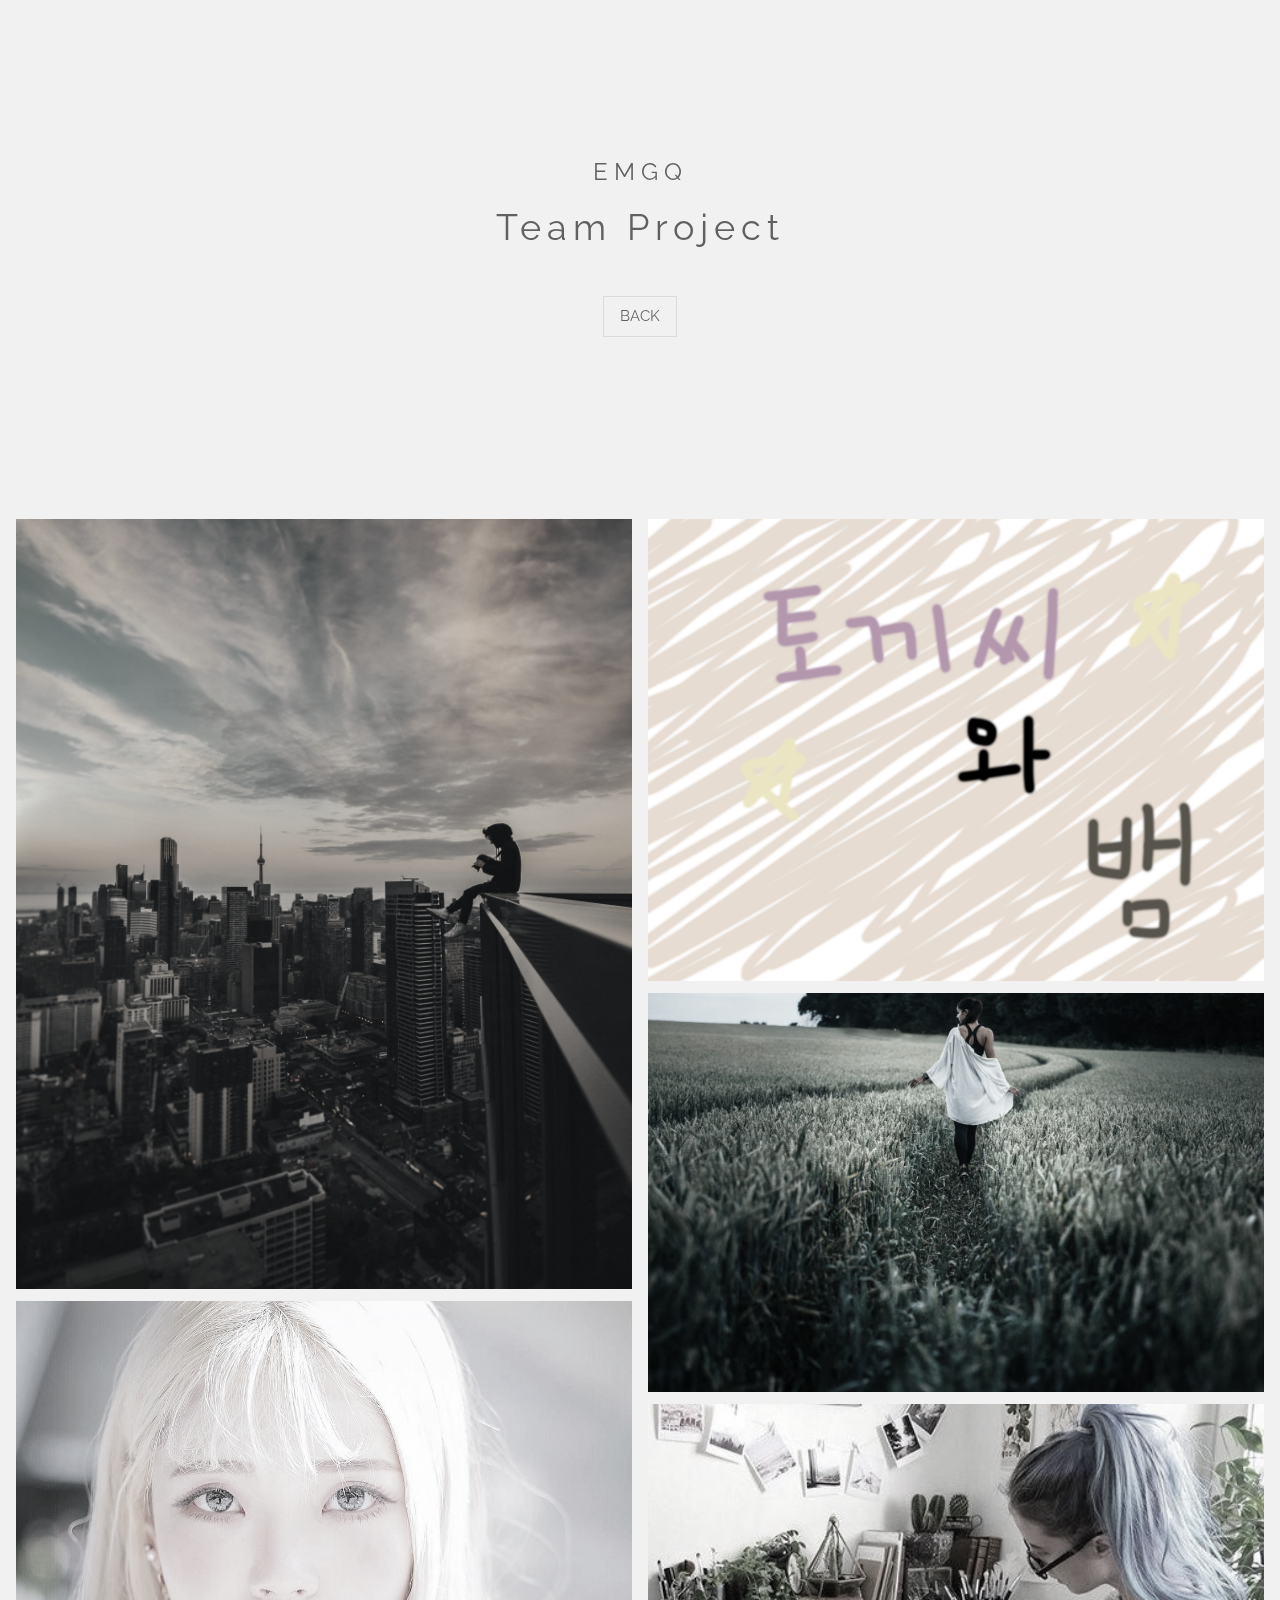
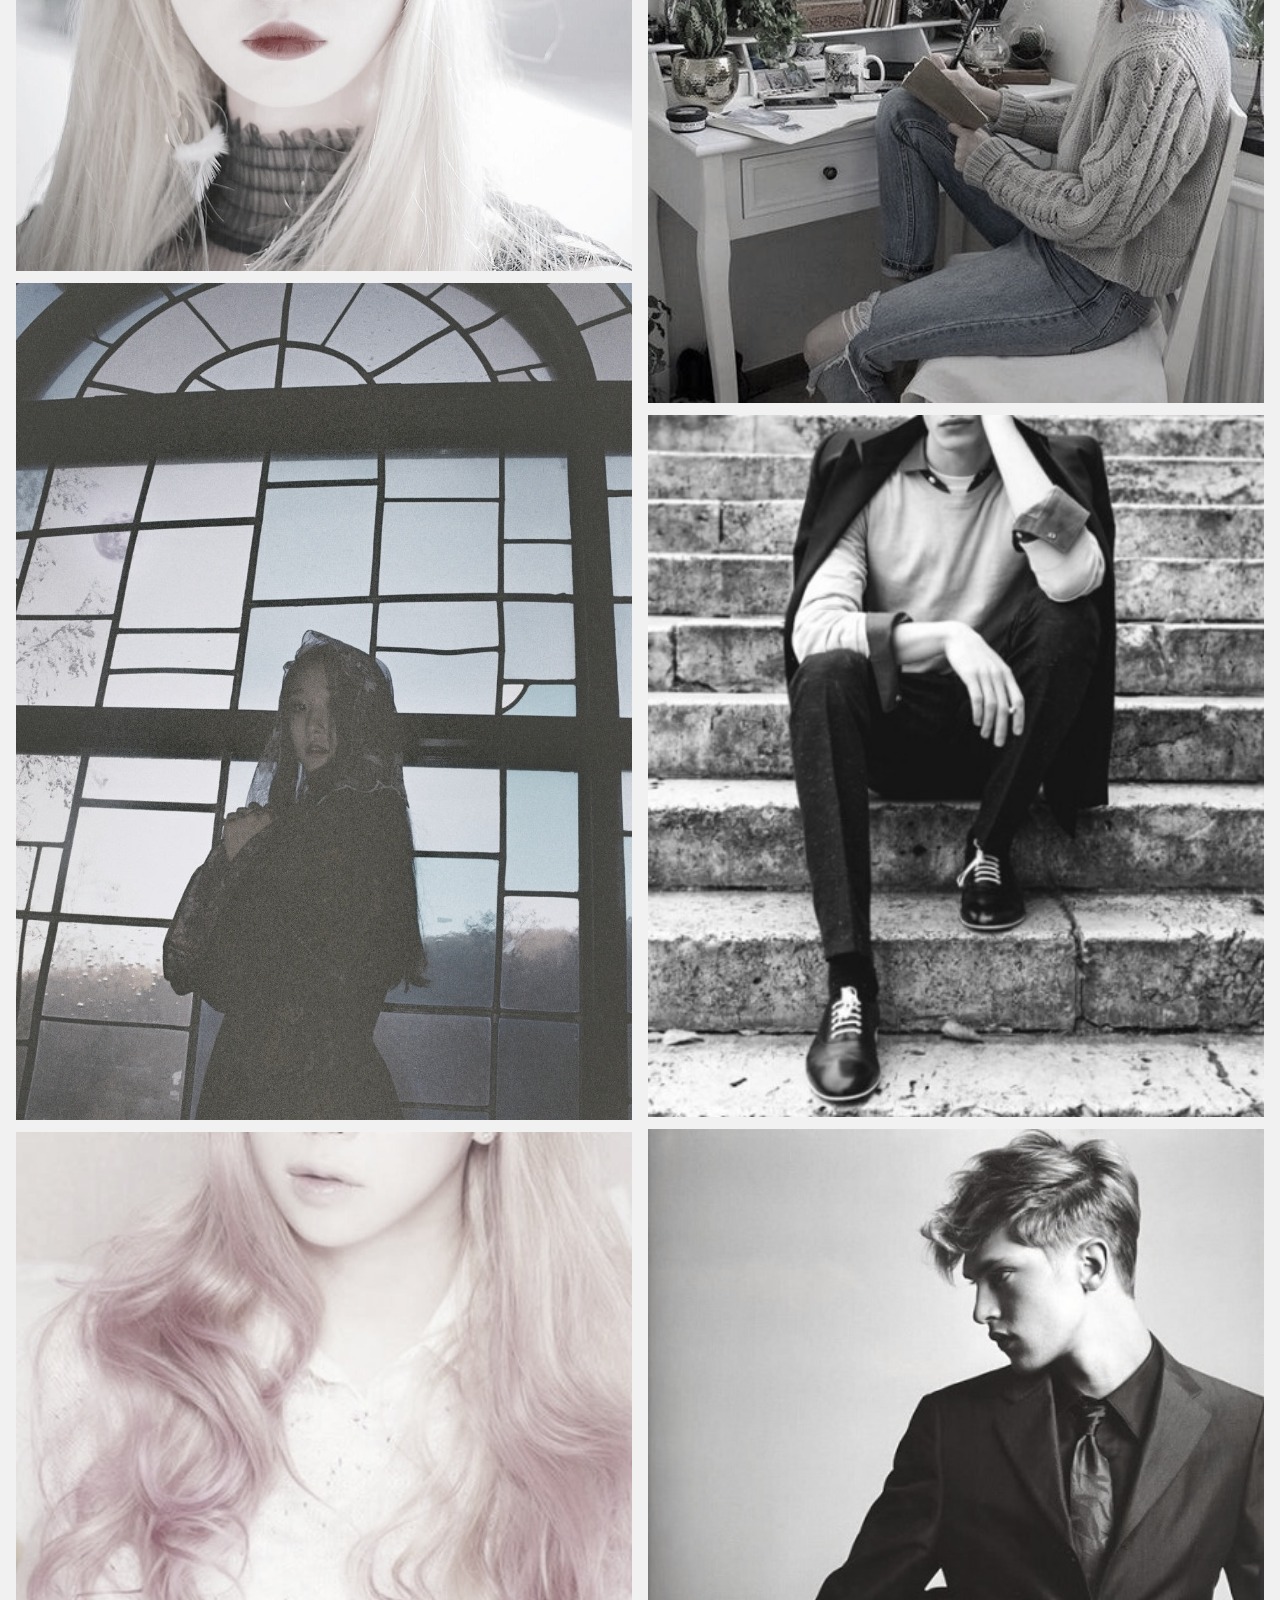
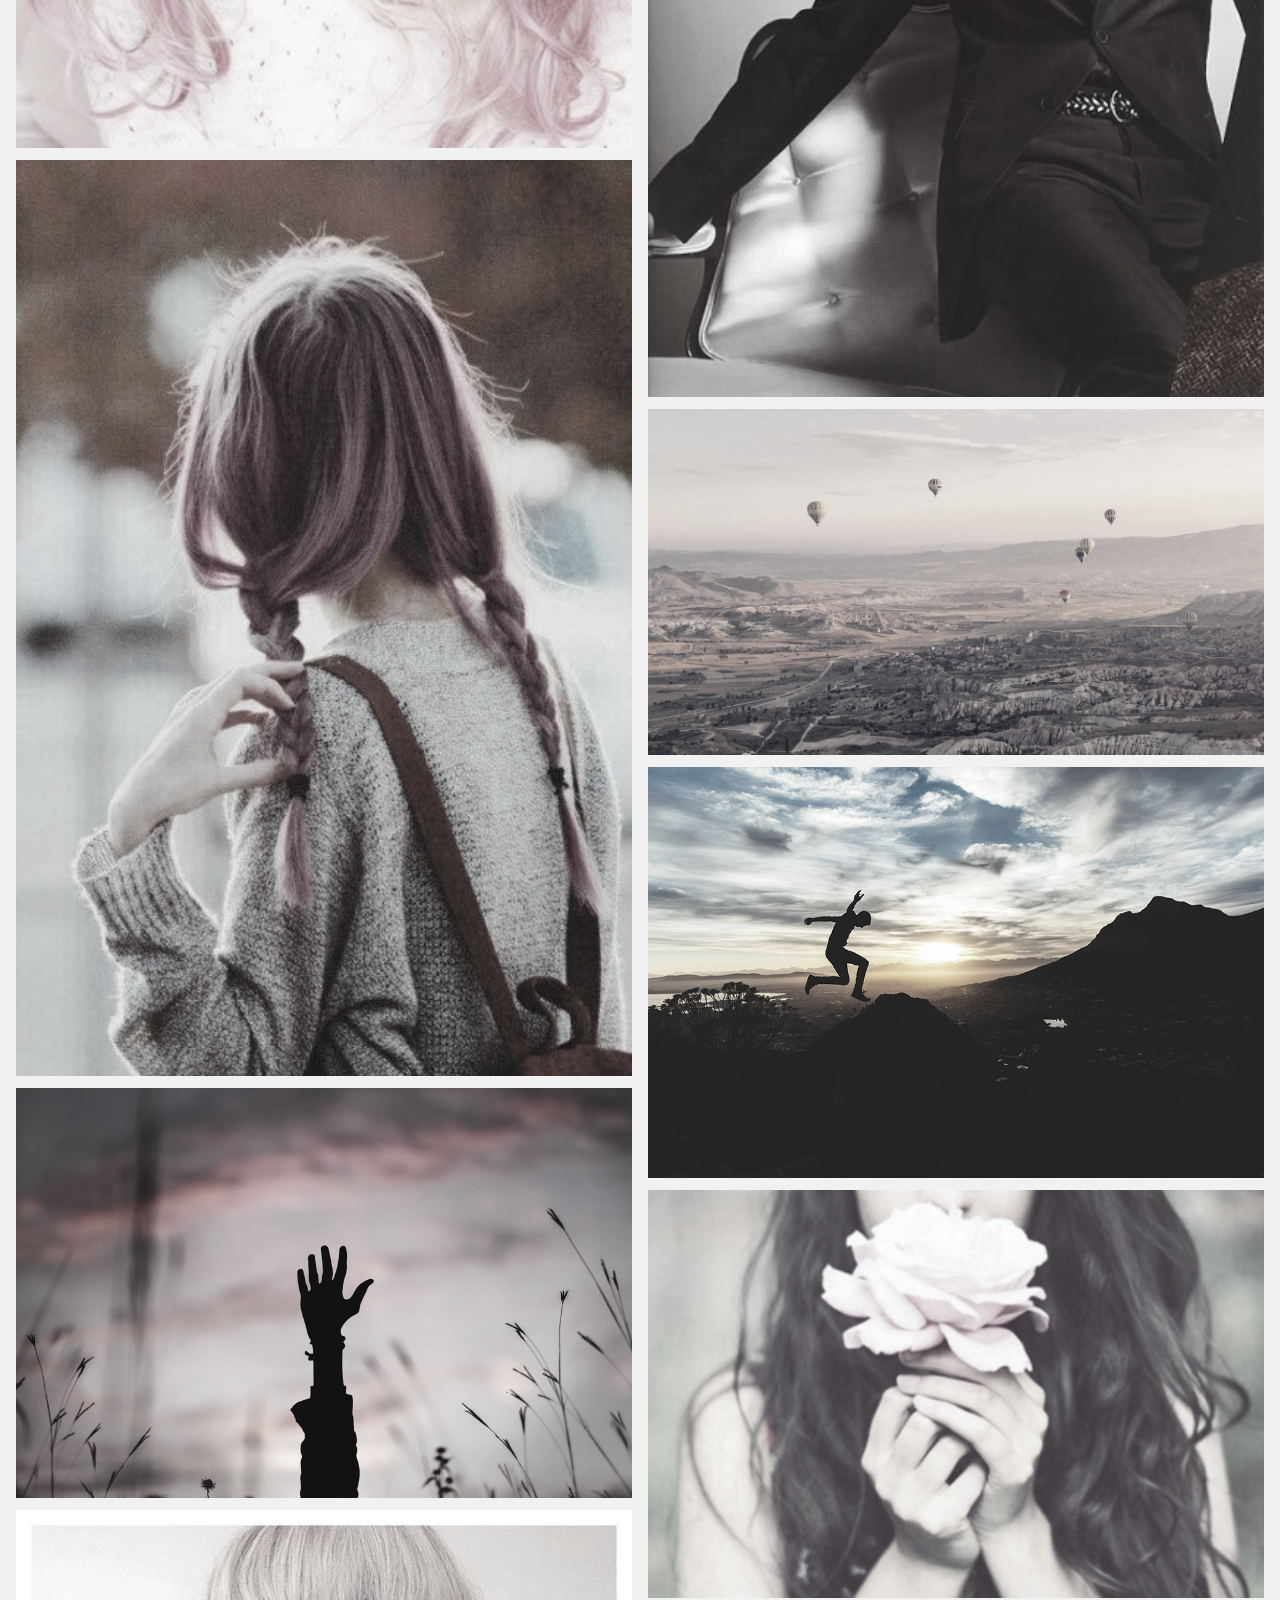
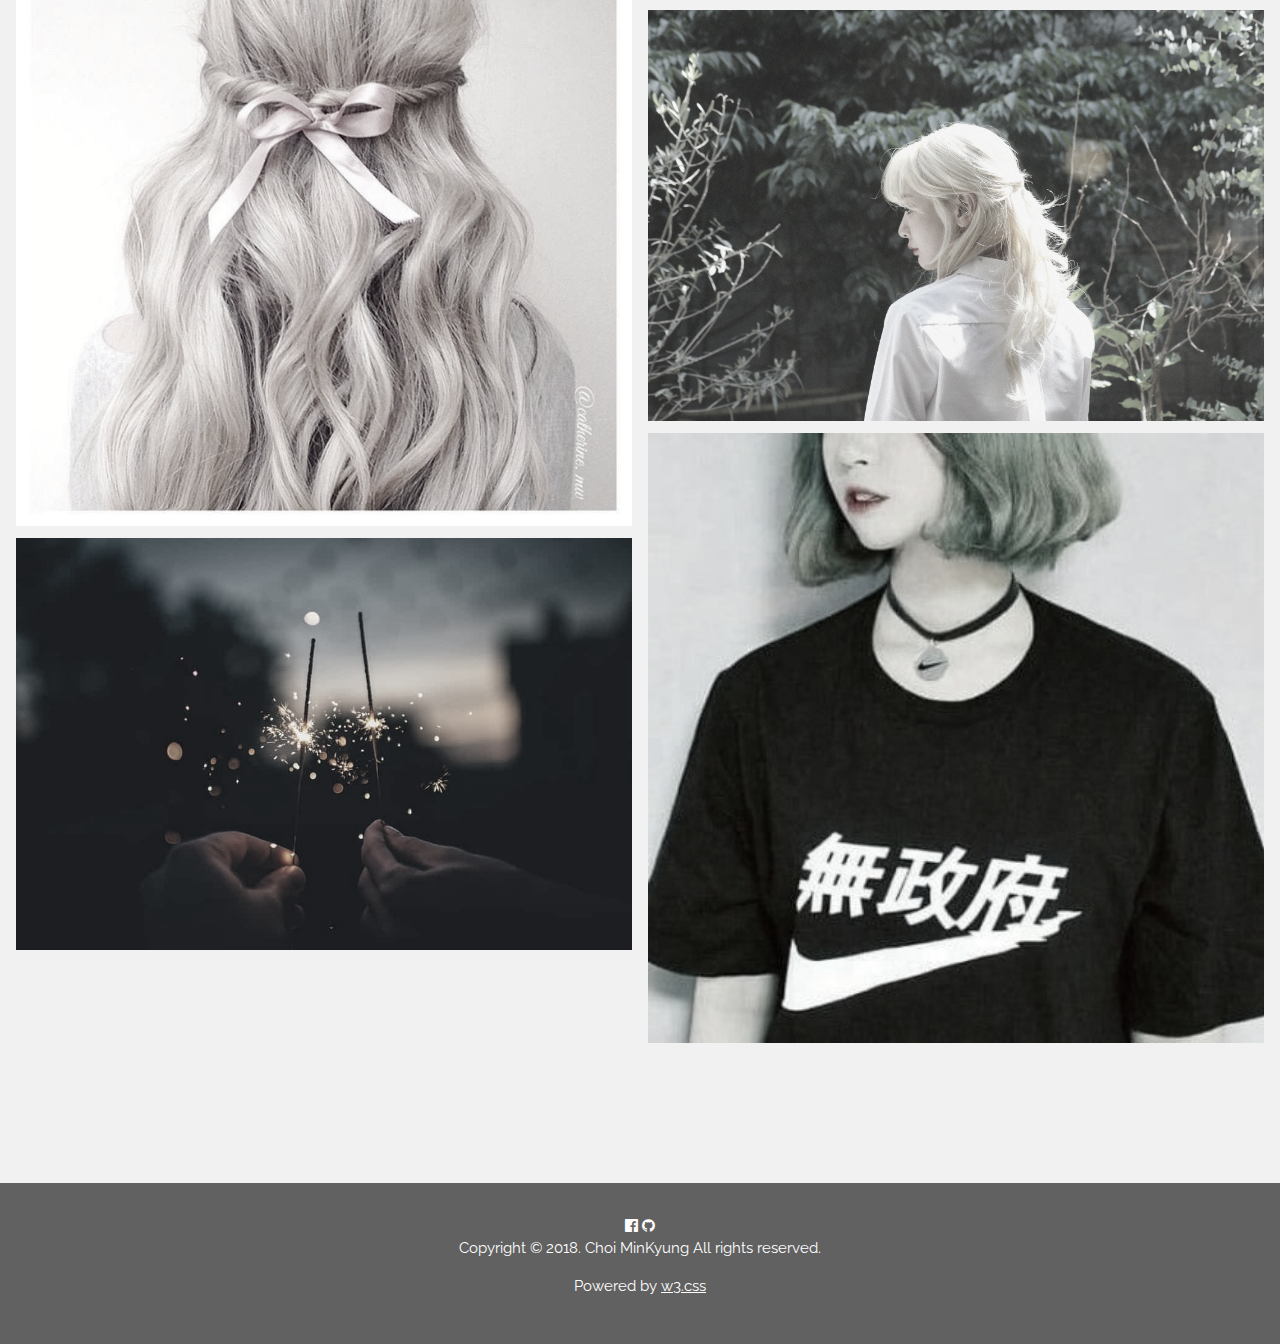
<file: team_project.html>
<!DOCTYPE html>
<html>
<title>W3.CSS Template</title>
<meta charset="UTF-8">
<meta name="viewport" content="width=device-width, initial-scale=1">
<link rel="stylesheet" href="https://www.w3schools.com/w3css/4/w3.css">
<link rel="stylesheet" href="https://fonts.googleapis.com/css?family=Raleway">
<link rel="stylesheet" href="https://cdnjs.cloudflare.com/ajax/libs/font-awesome/4.7.0/css/font-awesome.min.css">
<link rel="stylesheet" href="https://www.w3schools.com/w3css/4/w3.css">
<link rel="stylesheet" href="https://fonts.googleapis.com/css?family=Raleway">
<style>
    body,
    h1 {
        font-family: "Raleway", Arial, sans-serif
    }

    h1 {
        letter-spacing: 6px
    }

    .w3-row-padding img {
        margin-bottom: 12px
    }
</style>

<body class="w3-light-grey">

    <!-- !PAGE CONTENT! -->
    <div class="w3-content" style="max-width:1500px">

        <!-- Header -->
        <header class="w3-panel w3-center w3-opacity" style="padding:128px 16px">
            <h1 class="w3-xlarge">EMGQ</h1>
            <h1>Team Project</h1>

            <div class="w3-padding-32">
                <div class="w3-bar w3-border">
                    <a href="index.html" class="w3-bar-item w3-button">BACK</a>
                </div>
            </div>
        </header>

        <!-- Photo Grid -->
        <div class="w3-row-padding w3-grayscale" style="margin-bottom:128px">
            <div class="w3-half">
                <img src="image/1.jpg" style="width:100%" onclick="onClick(this)" alt="아주 예쁜 그림입니당">
                <img src="image/2.jpg" style="width:100%" onclick="onClick(this)" alt="아주 예쁜 그림입니당">
                <img src="image/3.jpg" style="width:100%" onclick="onClick(this)" alt="아주 예쁜 그림입니당">
                <img src="image/4.jpg" style="width:100%" onclick="onClick(this)" alt="아주 예쁜 그림입니당">
                <img src="image/5.jpeg" style="width:100%" onclick="onClick(this)" alt="아주 예쁜 그림입니당">
                <img src="image/6.jpg" style="width:100%" onclick="onClick(this)" alt="아주 예쁜 그림입니당">
                <img src="image/7.jpg" style="width:100%" onclick="onClick(this)" alt="아주 예쁜 그림입니당">
                <img src="image/9.jpg" style="width:100%" onclick="onClick(this)" alt="아주 예쁜 그림입니당">

            </div>

            <div class="w3-half">
                <a href = "image/동화.mp4">
                <img src="image/100.jpg" style="width:100%">
                </a>
                <img src="image/18.jpg" style="width:100%" onclick="onClick(this)" alt="아주 예쁜 그림입니당">
                <img src="image/17.jpg" style="width:100%" onclick="onClick(this)" alt="아주 예쁜 그림입니당">
                <img src="image/16.jpg" style="width:100%" onclick="onClick(this)" alt="아주 예쁜 그림입니당">
                <img src="image/15.jpg" style="width:100%" onclick="onClick(this)" alt="아주 예쁜 그림입니당">
                <img src="image/14.jpg" style="width:100%" onclick="onClick(this)" alt="아주 예쁜 그림입니당">
                <img src="image/13.jpg" style="width:100%" onclick="onClick(this)" alt="아주 예쁜 그림입니당">
                <img src="image/12.png" style="width:100%" onclick="onClick(this)" alt="아주 예쁜 그림입니당">
                <img src="image/10.jpg" style="width:100%" onclick="onClick(this)" alt="아주 예쁜 그림입니당">
                <img src="image/8.jpg" style="width:100%" onclick="onClick(this)" alt="아주 예쁜 그림입니당">
            </div>
        </div>

        <!-- Modal for full size images on click-->
  <div id="modal01" class="w3-modal w3-black" style="padding-top:0" onclick="this.style.display='none'">
        <span class="w3-button w3-black w3-xlarge w3-display-topright">×</span>
        <div class="w3-modal-content w3-animate-zoom w3-center w3-transparent w3-padding-64">
          <img id="img01" class="w3-image">
          <p id="caption"></p>
        </div>
      </div>
        <!-- End Page Content -->
    </div>

    <!-- Footer -->
    <footer class="w3-container w3-dark-grey w3-padding-32 w3-margin-top" style = "text-align: center">
            <a href = "https://www.facebook.com/profile.php?id=100010732530485"><i class="fa fa-facebook-official w3-hover-opacity"></i></a>
            <a href = "https://github.com/minkyung0421"><i class="fa fa-github w3-hover-opacity"></i></a><br>
            Copyright &copy; 2018. Choi MinKyung All rights reserved.
          <p>Powered by
            <a href="https://www.w3schools.com/w3css/default.asp" target="_blank">w3.css</a>
          </p>
        </footer>
</body>

<script>
    // Script to open and close sidebar
    function w3_open() {
        document.getElementById("mySidebar").style.display = "block";
        document.getElementById("myOverlay").style.display = "block";
    }

    function w3_close() {
        document.getElementById("mySidebar").style.display = "none";
        document.getElementById("myOverlay").style.display = "none";
    }

    // Modal Image Gallery
    function onClick(element) {
        document.getElementById("img01").src = element.src;
        document.getElementById("modal01").style.display = "block";
        var captionText = document.getElementById("caption");
        captionText.innerHTML = element.alt;
    }

</script>
<script>
    // Script to open and close sidebar
    function w3_open() {
        document.getElementById("mySidebar").style.display = "block";
        document.getElementById("myOverlay").style.display = "block";
    }

    function w3_close() {
        document.getElementById("mySidebar").style.display = "none";
        document.getElementById("myOverlay").style.display = "none";
    }

    // Modal Image Gallery
    function onClick(element) {
        document.getElementById("img01").src = element.src;
        document.getElementById("modal01").style.display = "block";
        var captionText = document.getElementById("caption");
        captionText.innerHTML = element.alt;
    }

</script>

</html>
</file>
